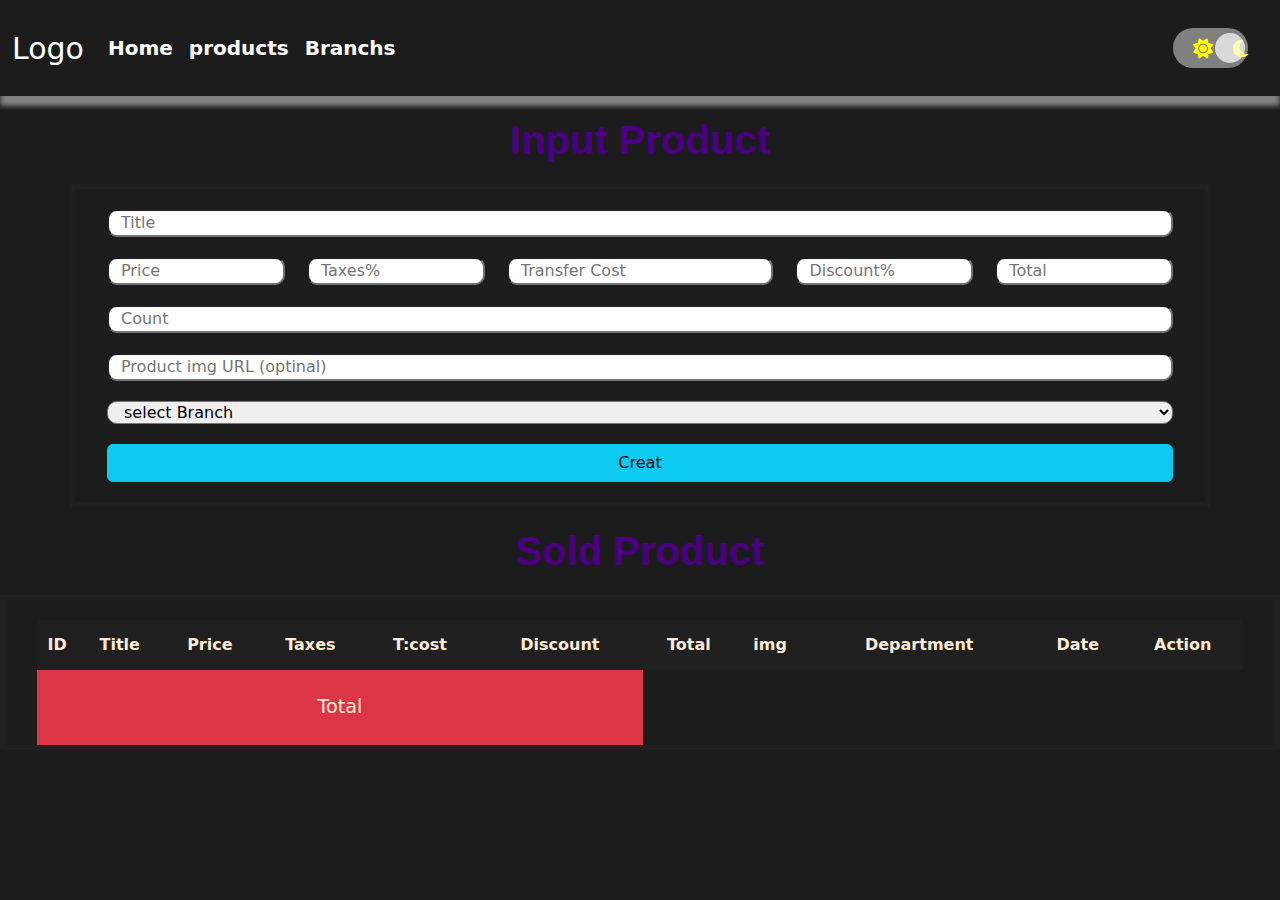
<file: index.html>
<!DOCTYPE html>
<html lang="en">

<head>
  <meta charset="UTF-8">
  <meta http-equiv="X-UA-Compatible" content="IE=edge">
  <meta name="viewport" content="width=device-width, initial-scale=1.0">
  <title>Sales</title>
  <link rel="stylesheet" href="asset/css/all.min.css" >
  <link rel="stylesheet" href="asset/css/bootstrap.min.css">
  <link rel="stylesheet" href="asset/css/animate.css">
  <link rel="stylesheet" href="asset/css/main.css" >

</head>

<body class="bodycolordark">
  <nav class="navbar navbar-expand-lg sticky-top navbar-dark navbar-black " >
    <div class="container-fluid">
      <a class="navbar-brand" href="#">Logo</a>
      <button class="navbar-toggler" type="button" data-bs-toggle="collapse" data-bs-target="#navbarSupportedContent" >
        <span class="navbar-toggler-icon"></span>
      </button>
      <div class="collapse navbar-collapse" id="navbarSupportedContent">
        <ul class="navbar-nav me-auto mb-2 mb-lg-0">
          <li class="nav-item">
            <a class="nav-link"  href="index.html">Home</a>
          </li>
          <li class="nav-item">
            <a class="nav-link" href="#">products</a>
          </li>
          <li class="nav-item">
            <a class="nav-link" href="Branches.html">Branchs </a>
          </li>
         
  
        </ul>
        <span id="theme-switch" onclick="changeMode()">
          <span id="light-theme"><i class="fa-solid fa-sun fa-lg"></i></span>
          <span id="dark-theme"><i class="fa-solid fa-moon fa-lg" ></i></span>
          <span id="ball"></span>
        </span>
      </div>
    </div>
  </nav>
  
  <!--button class="col-1 btn btn-light" id="mode" onclick="changeMode()"> <i class="fa-solid fa-sun"></i> </button-->
<h1>Input Product</h1>
<div class="container border border-5 ">
  <div class="alert alert-danger alert-dismissible fade show none" >
     You should check in on some of those fields below.
    <button type="button" class="btn-close" data-bs-dismiss="alert"></button>
  </div>
  <div class="row"><input type="text" placeholder="Title" id="Title" class="col-12"></div>
  <div class="row">
    <input type="number" placeholder="Price"  id="Price"class="col-2 ">
    <input type="number" placeholder="Taxes%" id="Taxes" class="col-2 ">
    <input type="number" placeholder="Transfer Cost" id="Transfer Cost" class="col-3">
    <input type="number" placeholder="Discount%"  id="Discount"class="col-2">
    <input type="number" placeholder="Total" id="Total" class="col-2">
  </div>
  <div class="row"><input type="text" placeholder="Count" class="col-12"></div>
  <div class="row"><input type="text" placeholder="Product img URL (optinal)" class="col-12"></div>
  <div class="row"><select  id="Branch">
    <option value="0" selected disabled> select Branch</option>
    <option value="Branch 1">Branch 1</option>
    <option value="Branch 2">Branch 2</option>
    <option value="Branch 3">Branch 3</option>
  </select></div>
  <div class="row"><button id="creat" class="col-12 btn btn-info">Creat</button></div>
  
</div>
<h1 id="test">Sold Product</h1>
<div class="container-fluid border border-5 ">
  
  <div   class="row" >
    <div id="output" class="col-12 "></div>
     <table >
      <thead>
      <th>ID</th>
      <th>Title</th>
      <th>Price</th>
      <th>Taxes</th>
      <th>T:cost</th>
      <th>Discount</th>
      <th>Total</th>
      <th>img</th>
      <th>Department</th>
      <th>Date</th>
      <th>Action</th>
    </thead>

    <tbody id="table">

    </tbody>
    <tfoot>
      <tr>
        <td colspan="6" id="total-name">Total</td>
        <td id="total"></td>
      </tr>
    </tfoot>
     </table>
     
  </div>
 

  


  <script src="asset/JS/main.js"></script>
   <script src="asset/JS/bootstrap.min.js"></script>
   <script src="asset/Vendor/WOW/wow.min.js"></script>
</body>

</html>
</file>
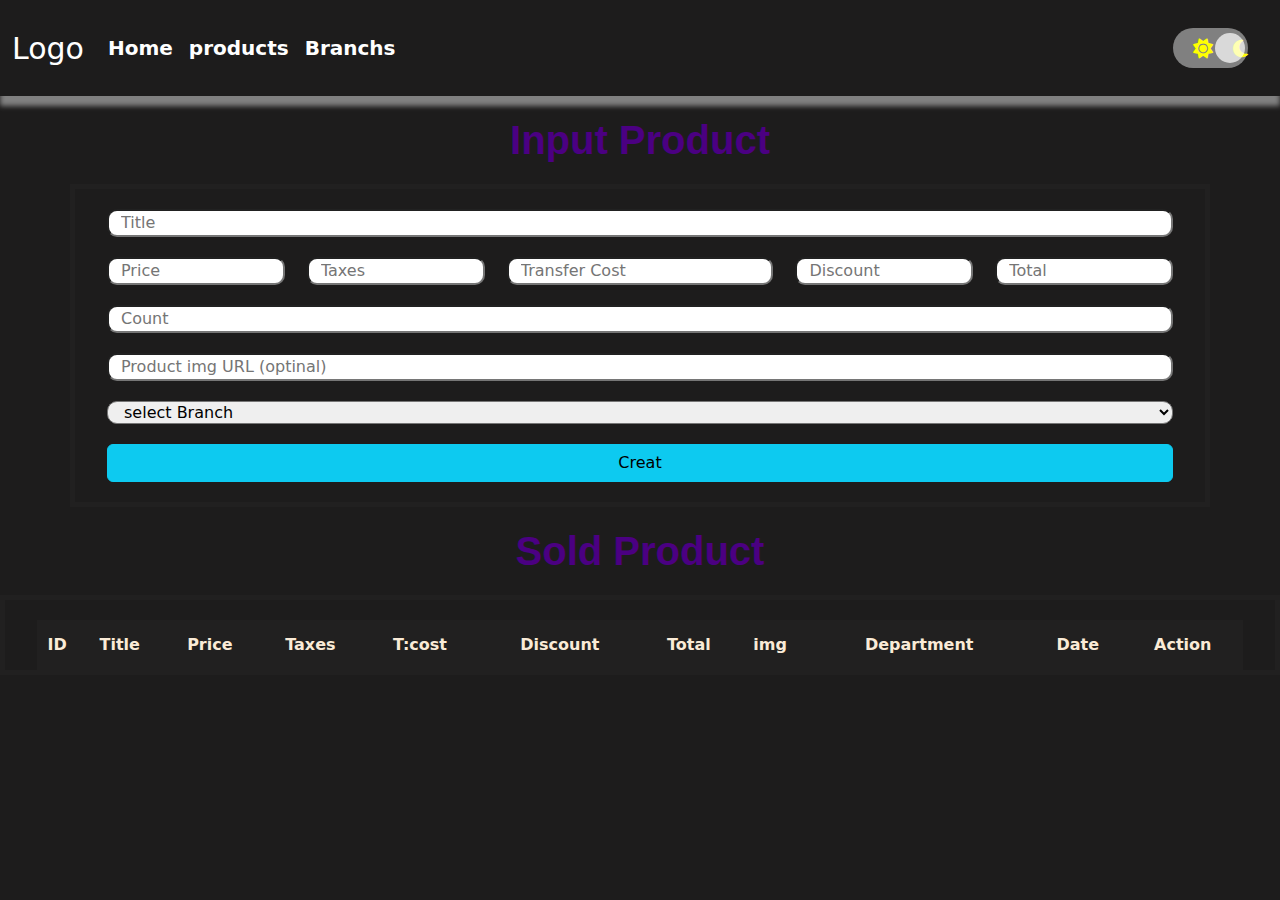
<file: Branches.html>
<!DOCTYPE html>
<html lang="en">

<head>
  <meta charset="UTF-8">
  <meta http-equiv="X-UA-Compatible" content="IE=edge">
  <meta name="viewport" content="width=device-width, initial-scale=1.0">
  <title>calculator</title>
  <link rel="stylesheet" href="asset/css/all.min.css" >
  <link rel="stylesheet" href="asset/css/bootstrap.min.css">
  <link rel="stylesheet" href="asset/css/main.css" >
</head>

<body class="bodycolordark">
  <nav class="navbar navbar-expand-lg sticky-top navbar-dark navbar-black" >
    <div class="container-fluid">
      <a class="navbar-brand" href="#">Logo</a>
      <button class="navbar-toggler" type="button" data-bs-toggle="collapse" data-bs-target="#navbarSupportedContent" >
        <span class="navbar-toggler-icon"></span>
      </button>
      <div class="collapse navbar-collapse" id="navbarSupportedContent">
        <ul class="navbar-nav me-auto mb-2 mb-lg-0">
          <li class="nav-item">
            <a class="nav-link"  href="index.html">Home</a>
          </li>
          <li class="nav-item">
            <a class="nav-link" href="#">products</a>
          </li>
          <li class="nav-item">
            <a class="nav-link" href="Branches.html">Branchs </a>
          </li>
         
  
        </ul>
        <span id="theme-switch" onclick="changeMode()">
          <span id="light-theme"><i class="fa-solid fa-sun fa-lg"></i></span>
          <span id="dark-theme"><i class="fa-solid fa-moon fa-lg" ></i></span>
          <span id="ball"></span>
        </span>
      </div>
    </div>
  </nav>
  
  <!--button class="col-1 btn btn-light" id="mode" onclick="changeMode()"> <i class="fa-solid fa-sun"></i> </button-->
<h1>Input Product</h1>
<div class="container border border-5 ">
  <div class="alert alert-danger alert-dismissible fade show none" >
    <button type="button" class="btn-close" data-bs-dismiss="alert"></button>
  </div>
  <div class="row"><input type="text" placeholder="Title" id="Title" class="col-12"></div>
  <div class="row">
    <input type="number" placeholder="Price"  id="Price"class="col-2 ">
    <input type="number" placeholder="Taxes" id="Taxes" class="col-2 ">
    <input type="number" placeholder="Transfer Cost" id="Transfer Cost" class="col-3">
    <input type="number" placeholder="Discount"  id="Discount"class="col-2">
    <input type="number" placeholder="Total" id="Total" class="col-2">
  </div>
  <div class="row"><input type="text" placeholder="Count" class="col-12"></div>
  <div class="row"><input type="text" placeholder="Product img URL (optinal)" class="col-12"></div>
  <div class="row"><select  id="Branch">
    <option value="0" selected disabled> select Branch</option>
    <option value="Branch 1">Branch 1</option>
    <option value="Branch 2">Branch 2</option>
    <option value="Branch 3">Branch 3</option>
  </select></div>
  <div class="row"><button id="creat" class="col-12 btn btn-info">Creat</button></div>
  
</div>
<h1 id="test">Sold Product</h1>
<div class="container-fluid border border-5 ">
  
  <div   class="row" >
    <div id="output" claas="col-12"></div>
     <table >
      <thead>
      <th>ID</th>
      <th>Title</th>
      <th>Price</th>
      <th>Taxes</th>
      <th>T:cost</th>
      <th>Discount</th>
      <th>Total</th>
      <th>img</th>
      <th>Department</th>
      <th>Date</th>
      <th>Action</th>
    </thead>

    <tbody id="table">

    </tbody>
     </table>
     
    
  </div>
 

  


  <script src="asset/JS/main.js"></script>
   <script src="asset/JS/bootstrap.min.js"></script>
</body>

</html>
</file>
<file: asset/css/main.css>
*{
    margin: 0px;
    padding: 0px;
    scroll-behavior: smooth;
    
    
}

.bodycolordark{
    background-color: #1d1c1c;
    color:antiquewhite;
}


h1{
color: indigo;
font-weight: bolder;
font-family: Arial, Helvetica, sans-serif;
text-align: center;
margin:20px 0px;
}

.row{
    
    margin-top: 20px;
    margin-left: 20px;
    margin-right: 20px;
    display: flex;
    justify-content: space-between;
}
input{

border-radius:10px ;

}
button{
    
    border-radius: 5px;
    margin-bottom: 20px;
}
.error{
    text-align: center;
    color: red;
    font-weight: bold;
    font-size: 30px;
    padding:40px;
}
table{
    
text-align: center;
align-items: center;
}
thead{
    background-color: #3333;
    height: 50px;
}
tr:nth-child(even) {
    background-color: #3333;
  }
.none{
    display: none;
}

#theme-switch{
    width:75px;
    height:40px;
    margin: 20px;
    background-color: grey;
    border-radius: 20px;
    display: flex;
    justify-content: space-evenly;
    position: relative;
    
}

#light-theme i{
    height:30px;
    width: 30px;
    display: flex;
    justify-content: space-evenly;
padding: 20px;
color: yellow  ;


}
#dark-theme i{
    height: 30px;
    width: 30px;
    display: flex;
    justify-content: space-evenly;
padding: 20px;
color:yellow;
}
#ball{
    height: 30px;
    width: 30px;
    position: absolute;
    border-radius: 50px;
    background-color: white;
    opacity: .7;
    top:5px;
    left:41.5px;
}

.nav-item a{
    font-weight: 600;
    font-size: 20px;

}
.navbar-black{
background-color: #1d1c1c;

}
.navbar-white{
background-color: white;

}
.bounce:hover{
    animation: bounce 1s ease infinite;
}
@keyframes bounce {
  30% { transform: scale(1.2); }
  40%, 60% { transform: rotate(-20deg) scale(1.2); }
  50% { transform: rotate(20deg) scale(1.2); }
  70% { transform: rotate(0deg) scale(1.2); }
  100% { transform: scale(1); }
}
tfoot{
    height: 75px;
    font-size: larger;
}
#total-name{
    background-color: #dc3545;
}
</file>
